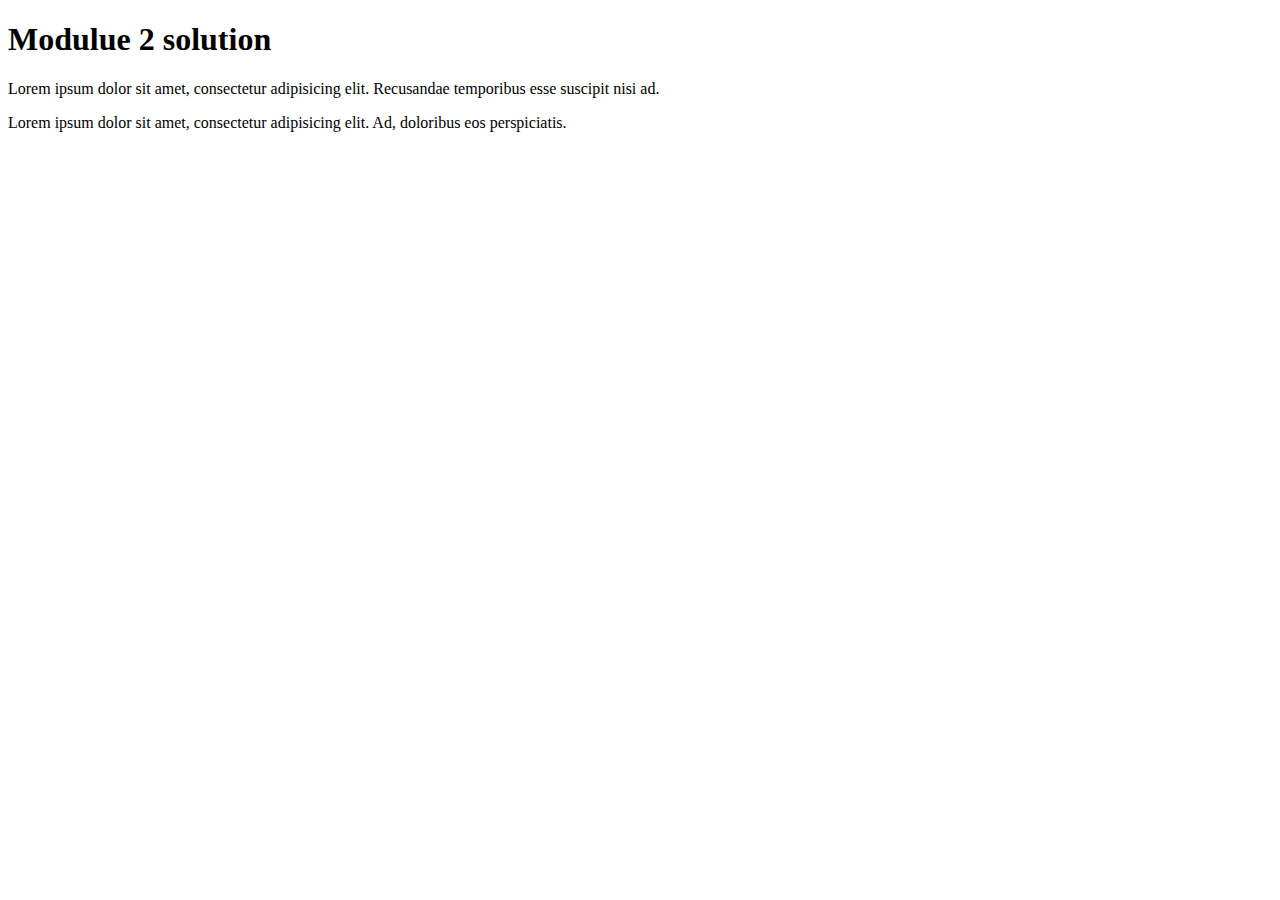
<file: mod2_solution/index.html>
<!doctype html>
<html>
  <head>
    <title>Module 2 Solution</title>
  </head>
  <body>
    <h1>Modulue 2 solution</h1>
    <p>Lorem ipsum dolor sit amet, consectetur adipisicing elit. Recusandae temporibus esse suscipit nisi ad.</p>
    <p>Lorem ipsum dolor sit amet, consectetur adipisicing elit. Ad, doloribus eos perspiciatis.</p>
  </body>
</html>
</file>
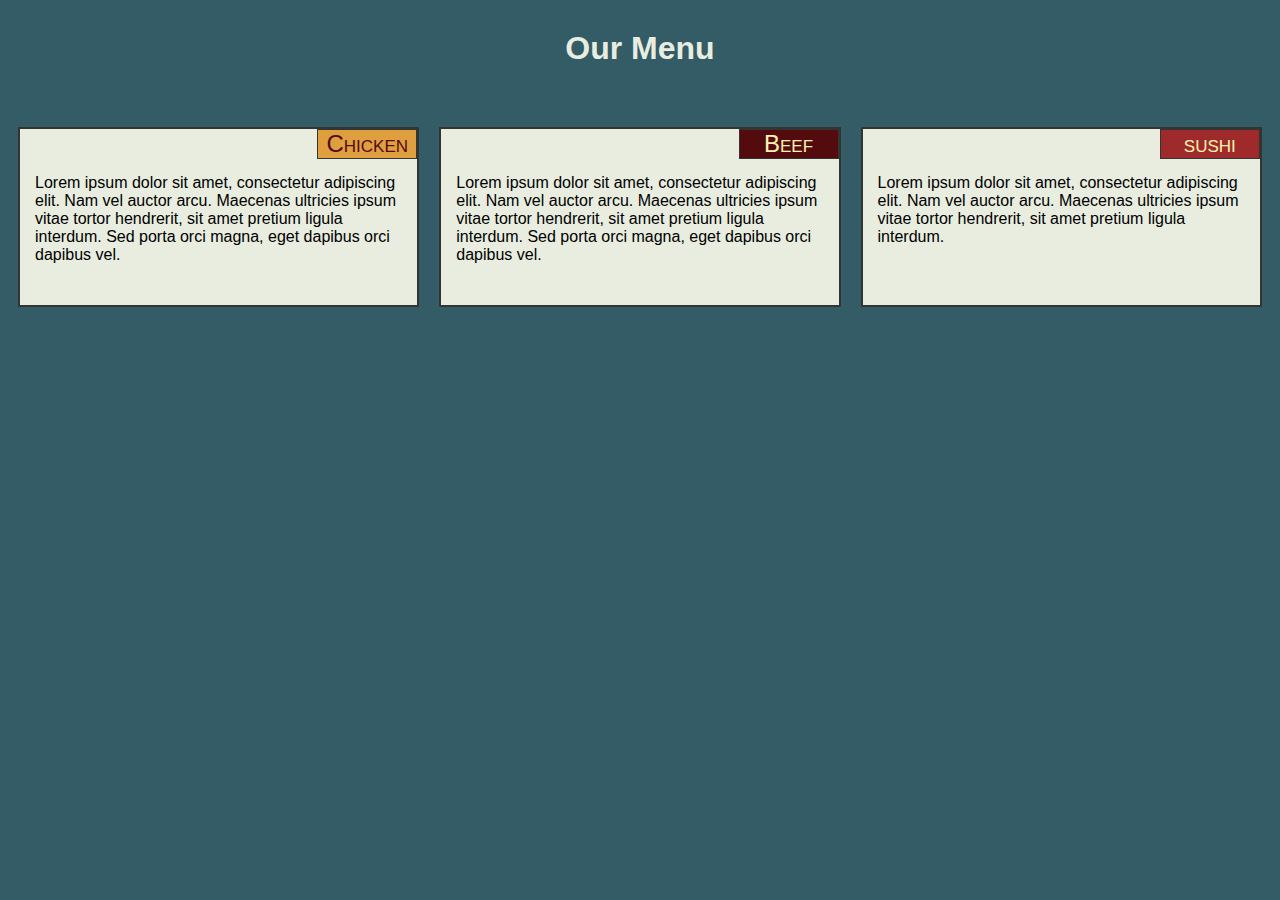
<file: site/mod2_solution/index.html>
<!DOCTYPE html>
<html>
	<head>
		<meta charset="utf-8">
		<meta name="viewport" content="width=device-width, initial-scale=1">
		<title>Assignment Solution for Module 2</title>
		<link rel="stylesheet" href="style.css">
  	</head>

  	<body>
		<h1>Our Menu</h1>

		<section class="row">
	      	<div class="col-lg-3 col-md-6">
	      		<div>
	      			<h2 id="title1">Chicken</h2> 
	      			<p>Lorem ipsum dolor sit amet, consectetur adipiscing elit. Nam vel auctor arcu. Maecenas ultricies ipsum vitae tortor hendrerit, sit amet pretium ligula interdum. Sed porta orci magna, eget dapibus orci dapibus vel.</p>
	      		</div>
	      	</div>

	      	<div class="col-lg-3 col-md-6">
	      		<div>
	      			<h2 id="title2">Beef</h2> 
	      			<p>Lorem ipsum dolor sit amet, consectetur adipiscing elit. Nam vel auctor arcu. Maecenas ultricies ipsum vitae tortor hendrerit, sit amet pretium ligula interdum. Sed porta orci magna, eget dapibus orci dapibus vel.</p>
	      		</div>

	      	</div>
	      	<div class="col-lg-3 col-md-12">
	      		<div>
	      			<h2 id="title3">sushi</h2> 
	      			<p>Lorem ipsum dolor sit amet, consectetur adipiscing elit. Nam vel auctor arcu. Maecenas ultricies ipsum vitae tortor hendrerit, sit amet pretium ligula interdum.</p>
	      		</div>
	      	</div>
    	</section>
    </body>
</html>
</file>
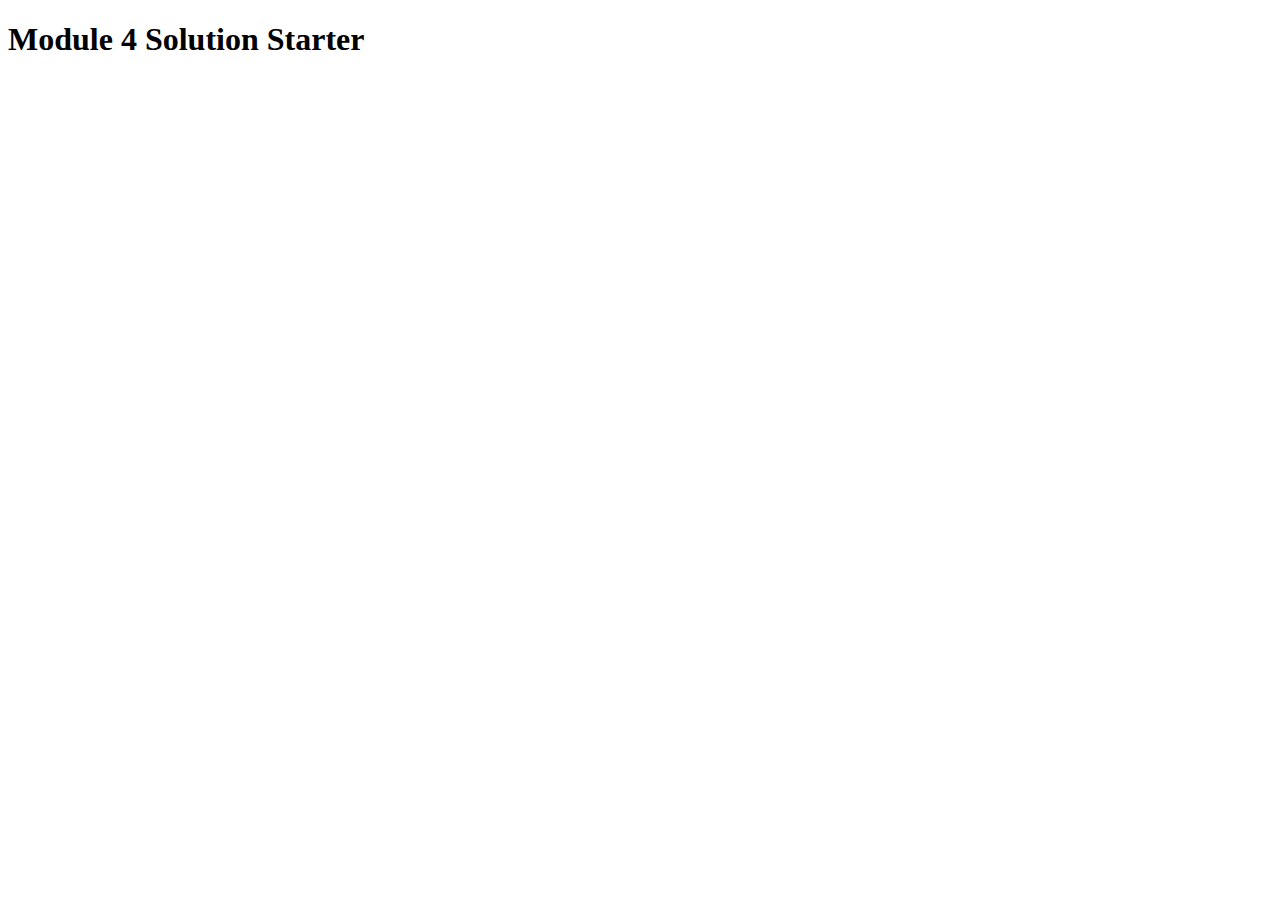
<file: site/mod4_solution/index.html>
<!DOCTYPE html>
<html>
<head>
  <meta charset="utf-8">
  <title>Module 4 Solution Starter</title>
  <script>
    var names = []; // DO NOT REMOVE
  </script>
  <script src="SpeakHello.js"></script>
  <script src="SpeakGoodBye.js"></script>
  <script src="script.js"></script>
</head>
<body>
  <h1>Module 4 Solution Starter</h1>
</body>
</html>
</file>
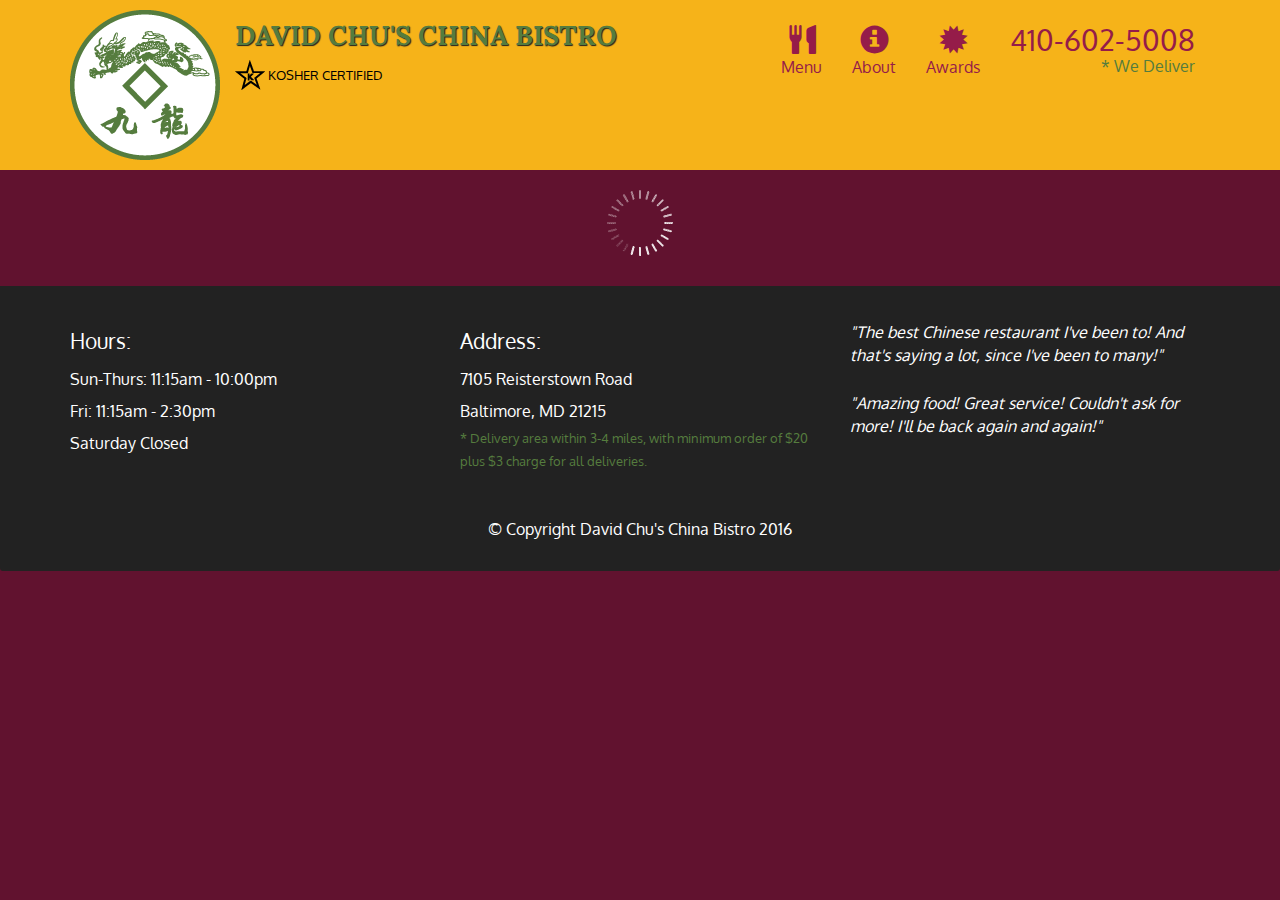
<file: site/mod5_solution/assignment5-solution-starter/index.html>
<!doctype html>
<html lang="en">
  <head>
    <meta charset="utf-8">
    <meta http-equiv="X-UA-Compatible" content="IE=edge">
    <meta name="viewport" content="width=device-width, initial-scale=1">
    <title>David Chu's China Bistro</title>
    <link rel="stylesheet" href="css/bootstrap.min.css">
    <link rel="stylesheet" href="css/styles.css">
    <link href='https://fonts.googleapis.com/css?family=Oxygen:400,300,700' rel='stylesheet' type='text/css'>
    <link href='https://fonts.googleapis.com/css?family=Lora' rel='stylesheet' type='text/css'>
  </head>
<body>
  <header>
    <nav id="header-nav" class="navbar navbar-default">
      <div class="container">
        <div class="navbar-header">
          <a href="index.html" class="pull-left visible-md visible-lg">
            <div id="logo-img" alt="Logo image"></div>
          </a>

          <div class="navbar-brand">
            <a href="index.html"><h1>David Chu's China Bistro</h1></a>
            <p>
              <img src="images/star-k-logo.png" alt="Kosher certification">
              <span>Kosher Certified</span>
            </p>
          </div>

          <button id="navbarToggle" type="button" class="navbar-toggle collapsed" data-toggle="collapse" data-target="#collapsable-nav" aria-expanded="false">
            <span class="sr-only">Toggle navigation</span>
            <span class="icon-bar"></span>
            <span class="icon-bar"></span>
            <span class="icon-bar"></span>
          </button>
        </div>
        
        <div id="collapsable-nav" class="collapse navbar-collapse">
           <ul id="nav-list" class="nav navbar-nav navbar-right">
            <li id="navHomeButton" class="visible-xs active">
              <a href="index.html">
                <span class="glyphicon glyphicon-home"></span> Home</a>
            </li>
            <li id="navMenuButton">
              <a href="#" onclick="$dc.loadMenuCategories();">
                <span class="glyphicon glyphicon-cutlery"></span><br class="hidden-xs"> Menu</a>
            </li>
            <li>
              <a href="#">
                <span class="glyphicon glyphicon-info-sign"></span><br class="hidden-xs"> About</a>
            </li>
            <li>
              <a href="#">
                <span class="glyphicon glyphicon-certificate"></span><br class="hidden-xs"> Awards</a>
            </li>
            <li id="phone" class="hidden-xs">
              <a href="tel:410-602-5008">
                <span>410-602-5008</span></a><div>* We Deliver</div>
            </li>
          </ul><!-- #nav-list -->
        </div><!-- .collapse .navbar-collapse -->
      </div><!-- .container -->
    </nav><!-- #header-nav -->
  </header>

  <div id="call-btn" class="visible-xs">
    <a class="btn" href="tel:410-602-5008">
    <span class="glyphicon glyphicon-earphone"></span>
    410-602-5008
    </a>
  </div>
  <div id="xs-deliver" class="text-center visible-xs">* We Deliver</div>

  <div id="main-content" class="container"></div>

  <footer class="panel-footer">
    <div class="container">
      <div class="row">
        <section id="hours" class="col-sm-4">
          <span>Hours:</span><br>
          Sun-Thurs: 11:15am - 10:00pm<br>
          Fri: 11:15am - 2:30pm<br>
          Saturday Closed
          <hr class="visible-xs">
        </section>
        <section id="address" class="col-sm-4">
          <span>Address:</span><br>
          7105 Reisterstown Road<br>
          Baltimore, MD 21215
          <p>* Delivery area within 3-4 miles, with minimum order of $20 plus $3 charge for all deliveries.</p>
          <hr class="visible-xs">
        </section>
        <section id="testimonials" class="col-sm-4">
          <p>"The best Chinese restaurant I've been to! And that's saying a lot, since I've been to many!"</p>
          <p>"Amazing food! Great service! Couldn't ask for more! I'll be back again and again!"</p>
        </section>
      </div>
      <div class="text-center">&copy; Copyright David Chu's China Bistro 2016</div>
    </div>
  </footer>

  <!-- jQuery (Bootstrap JS plugins depend on it) -->
  <script src="js/jquery-2.1.4.min.js"></script>
  <script src="js/bootstrap.min.js"></script>
  <script src="js/ajax-utils.js"></script>
  <script src="js/script.js"></script>
</body>
</html>
</file>
<file: site/mod2_solution/style.css>
* {
  box-sizing: border-box;
  font-family: Helvetica;
}
h1 {
  margin: 30px;
  margin-bottom: 50px;
  text-align: center; 
  color:#e8eddf;
}

body{
  background-color: #335C67;
}

#title1, #title2, #title3{
  width: 100px;
  margin: 0;
  text-align: center;
  border: 1px solid #333533;
  float: right;
  font-weight: 100;
  font-variant: small-caps;
  
}

#title1{
  background-color: #e09f3e;
  color: #540b0e;
}

#title2{
  background-color:  #540b0e;
  color: #fff3b0;
}

#title3{
  background-color: #9e2a2b;
  color: #fff3b0;
}

div > div {
  height: 180px;
  overflow: auto;
  border: 2px solid #333533;
  margin:10px;
  background-color: #e8eddf; 
}

div > p {
  clear: right;
  padding: 15px;
}

/* Simple Responsive Framework. */
.row {
  width: 100%;
}

/********** Large devices only **********/
@media (min-width: 922px) {
  .col-lg-1, .col-lg-2, .col-lg-3, .col-lg-4, .col-lg-5, .col-lg-6, .col-lg-7, .col-lg-8, .col-lg-9, .col-lg-10, .col-lg-11, .col-lg-12 {
    float: left;
  }
  .col-lg-1 {
    width: 8.33%;
  }
  .col-lg-2 {
    width: 16.66%;
  }
  .col-lg-3 {
    width: 33.33%;
  }
  .col-lg-4 {
    width: 25%;
  }
  .col-lg-5 {
    width: 41.66%;
  }
  .col-lg-6 {
    width: 50%;
  }
  .col-lg-7 {
    width: 58.33%;
  }
  .col-lg-8 {
    width: 66.66%;
  }
  .col-lg-9 {
    width: 74.99%;
  }
  .col-lg-10 {
    width: 83.33%;
  }
  .col-lg-11 {
    width: 91.66%;
  }
  .col-lg-12 {
    width: 100%;
  }
}

/********** Medium devices only **********/
@media (min-width: 768px) and (max-width: 991px) {
  .col-md-1, .col-md-2, .col-md-3, .col-md-4, .col-md-5, .col-md-6, .col-md-7, .col-md-8, .col-md-9, .col-md-10, .col-md-11, .col-md-12 {
    float: left;
  }
  .col-md-1 {
    width: 8.33%;
  }
  .col-md-2 {
    width: 16.66%;
  }
  .col-md-3 {
    width: 25%;
  }
  .col-md-4 {
    width: 33.33%;
  }
  .col-md-5 {
    width: 41.66%;
  }
  .col-md-6 {
    width: 50%;
  }
  .col-md-7 {
    width: 58.33%;
  }
  .col-md-8 {
    width: 66.66%;
  }
  .col-md-9 {
    width: 74.99%;
  }
  .col-md-10 {
    width: 83.33%;
  }
  .col-md-11 {
    width: 91.66%;
  }
  .col-md-12 {
    width: 100%;
  }
}
</file>
<file: site/mod5_solution/assignment5-solution-starter/css/styles.css>
body {
  font-size: 16px;
  color: #fff;
  background-color: #61122f;
  font-family: 'Oxygen', sans-serif;
}

/** HEADER **/
#header-nav {
  background-color: #f6b319;
  border-radius: 0;
  border: 0;
}

#logo-img {
  background: url('../images/restaurant-logo_large.png') no-repeat;
  width: 150px;
  height: 150px;
  margin: 10px 15px 10px 0;
}

.navbar-brand {
  padding-top: 25px;
}
.navbar-brand h1 { /* Restaurant name */
  font-family: 'Lora', serif;
  color: #557c3e;
  font-size: 1.5em;
  text-transform: uppercase;
  font-weight: bold;
  text-shadow: 1px 1px 1px #222;
  margin-top: 0;
  margin-bottom: 0;
  line-height: .75;
}
.navbar-brand a:hover, .navbar-brand a:focus {
  text-decoration: none;
}
.navbar-brand p { /* Kosher cert */
  color: #000;
  text-transform: uppercase;
  font-size: .7em;
  margin-top: 15px;
}
.navbar-brand p span { /* Star-K */
  vertical-align: middle;
}

#nav-list {
  margin-top: 10px;
}
#nav-list a {
  color: #951C49;
  text-align: center;
}
#nav-list a:hover {
  background: #E7E7E7;
}
#nav-list a span {
  font-size: 1.8em;
}

#phone {
  margin-top: 5px;
}
#phone a { /* Phone number */
  text-align: right;
  padding-bottom: 0;
}
#phone div { /* We Deliver */
  color: #557c3e;
  text-align: right;
  padding-right: 15px;
}

.navbar-header button.navbar-toggle, .navbar-header .icon-bar {
  border: 1px solid #61122f;
}
.navbar-header button.navbar-toggle {
  clear: both;
  margin-top: -30px;
}
/* END HEADER */

/* FOOTER */
.panel-footer {
  margin-top: 30px;
  padding-top: 35px;
  padding-bottom: 30px;
  background-color: #222;
  border-top: 0;
}
.panel-footer div.row {
  margin-bottom: 35px;
}
#hours, #address {
  line-height: 2;
}
#hours > span, #address > span {
  font-size: 1.3em;
}
#address p {
  color: #557c3e;
  font-size: .8em;
  line-height: 1.8;
}
#testimonials {
  font-style: italic;
}
#testimonials p:nth-child(2) {
  margin-top: 25px;
}
/* END FOOTER */



/* HOME PAGE */
.container .jumbotron {
  box-shadow: 0 0 50px #3F0C1F;
  border: 2px solid #3F0C1F;
}

#menu-tile, #specials-tile, #map-tile {
  height: 250px;
  width: 100%;
  margin-bottom: 15px;
  position: relative;
  border: 2px solid #3F0C1F;
  overflow: hidden;
}
#menu-tile:hover, #specials-tile:hover, #map-tile:hover {
  box-shadow: 0 1px 5px 1px #cccccc;
}
#menu-tile {
  background: url('../images/menu-tile.jpg') no-repeat;
  background-position: center;
}
#specials-tile {
  background: url('../images/specials-tile.jpg') no-repeat;
  background-position: center;
}
#menu-tile span, #specials-tile span, #map-tile span {
  position: absolute;
  bottom: 0;
  right: 0;
  width: 100%;
  text-align: center;
  font-size: 1.6em;
  text-transform: uppercase;
  background-color: #000;
  color: #fff;
  opacity: .8;
}
/* END HOME PAGE */

/* MENU CATEGORIES PAGE */
.category-tile { 
  position: relative;
  border: 2px solid #3F0C1F;
  overflow: hidden;
  width: 200px;
  height: 200px;
  margin: 0 auto 15px;
}
.category-tile span {
  position: absolute;
  bottom: 0;
  right: 0;
  width: 100%;
  text-align: center;
  font-size: 1.2em;
  text-transform: uppercase;
  background-color: #000;
  color: #fff;
  opacity: .8;
}
.category-tile:hover {
  box-shadow: 0 1px 5px 1px #cccccc;
}

#menu-categories-title + div {
  margin-bottom: 50px;
}
/* END MENU CATEGORIES PAGE */

/* SINGLE CATEGORY PAGE */
.menu-item-tile {
  margin-bottom: 25px;
}
.menu-item-tile hr {
  width: 80%;
}
.menu-item-tile .menu-item-price {
  font-size: 1.1em;
  text-align: right;
  margin-top: -15px;
  margin-right: -15px;
}
.menu-item-tile .menu-item-price span {
  font-size: .6em;
}
.menu-item-photo {
  position: relative;
  border: 2px solid #3F0C1F; 
  overflow: hidden;
  padding: 0;
  margin-right: -15px;
  margin-left: auto;
  margin-bottom: 20px;
  max-width: 250px;
}
.menu-item-photo div {
  position: absolute;
  bottom: 0;
  right: 0;
  width: 80px;
  background-color: #557c3e;
  text-align: center;
}
.menu-item-description {
  padding-right: 30px;
}
h3.menu-item-title {
  margin: 0 0 10px;
}
.menu-item-details {
  font-size: .9em;
  font-style: italic;
}
/* END SINGLE CATEGORY PAGE */


/********** Large devices only **********/
@media (min-width: 1200px) {
  .container .jumbotron {
    background: url('../images/jumbotron_1200.jpg') no-repeat;
    height: 675px;
  }
}

/********** Medium devices only **********/
@media (min-width: 992px) and (max-width: 1199px) {
  /* Header */
  #logo-img {
    background: url('../images/restaurant-logo_medium.png') no-repeat;
    width: 100px;
    height: 100px;
    margin: 5px 5px 5px 0;
  }
  /* End Header */

  /* Home Page */
  .container .jumbotron {
    background: url('../images/jumbotron_992.jpg') no-repeat;
    height: 558px;
  }
  /* End Home Page */
}

/********** Small devices only **********/
@media (min-width: 768px) and (max-width: 991px) {
  /* Home Page */
  .container .jumbotron {
    background: url('../images/jumbotron_768.jpg') no-repeat;
    height: 432px;
  }
  /* End Home Page */
}

/********** Extra small devices only **********/
@media (max-width: 767px) {
  /* Header */
  .navbar-brand {
    padding-top: 10px;
    height: 80px;
  }
  .navbar-brand h1 { /* Restaurant name */
    padding-top: 10px;
    font-size: 5vw; /* 1vw = 1% of viewport width */
  }
  .navbar-brand p { /* Kosher cert */
    font-size: .6em;
    margin-top: 12px;
  }
  .navbar-brand p img { /* Star-K */
    height: 20px;
  }

  #collapsable-nav a { /* Collapsed nav menu text */
    font-size: 1.2em;
  }
  #collapsable-nav a span { /* Collapsed nav menu glyph */
    font-size: 1em;
    margin-right: 5px;
  }

  #call-btn > a {
    font-size: 1.5em;
    display: block;
    margin: 0 20px;
    padding: 10px;
    border: 2px solid #fff;
    background-color: #f6b319;
    color: #951c49;
  }
  #xs-deliver {
    margin-top: 5px;
    font-size: .7em;
    letter-spacing: .1em;
    text-transform: uppercase;
  }
  /* End Header */

  /* Footer */
  .panel-footer section {
    margin-bottom: 30px;
    text-align: center;
  }
  .panel-footer section:nth-child(3) {
    margin-bottom: 0; /* margin already exists on the whole row */
  }
  .panel-footer section hr {
    width: 50%;
  }
  /* End Footer */

  /* Home Page */
  .container .jumbotron {
    margin-top: 30px;
    padding: 0;
  }
  #menu-tile, #specials-tile {
    width: 360px;
    margin: 0 auto 15px;
  }

  .menu-item-photo {
    margin-right: auto;
  }
  .menu-item-tile .menu-item-price {
    text-align: center;
  }
  .menu-item-description {
    text-align: center;;
  }
}


/********** Super extra small devices Only :-) (e.g., iPhone 4) **********/
@media (max-width: 479px) {
  /* Header */
  .navbar-brand h1 { /* Restaurant name */
    padding-top: 5px;
    font-size: 6vw;
  }
  /* End Header */
  
  /* Home page */
  #menu-tile, #specials-tile {
    width: 280px;
    margin: 0 auto 15px;
  }

  .col-xxs-12 {
    position: relative;
    min-height: 1px;
    padding-right: 15px;
    padding-left: 15px;
    float: left;
    width: 100%;
  }
}
</file>
